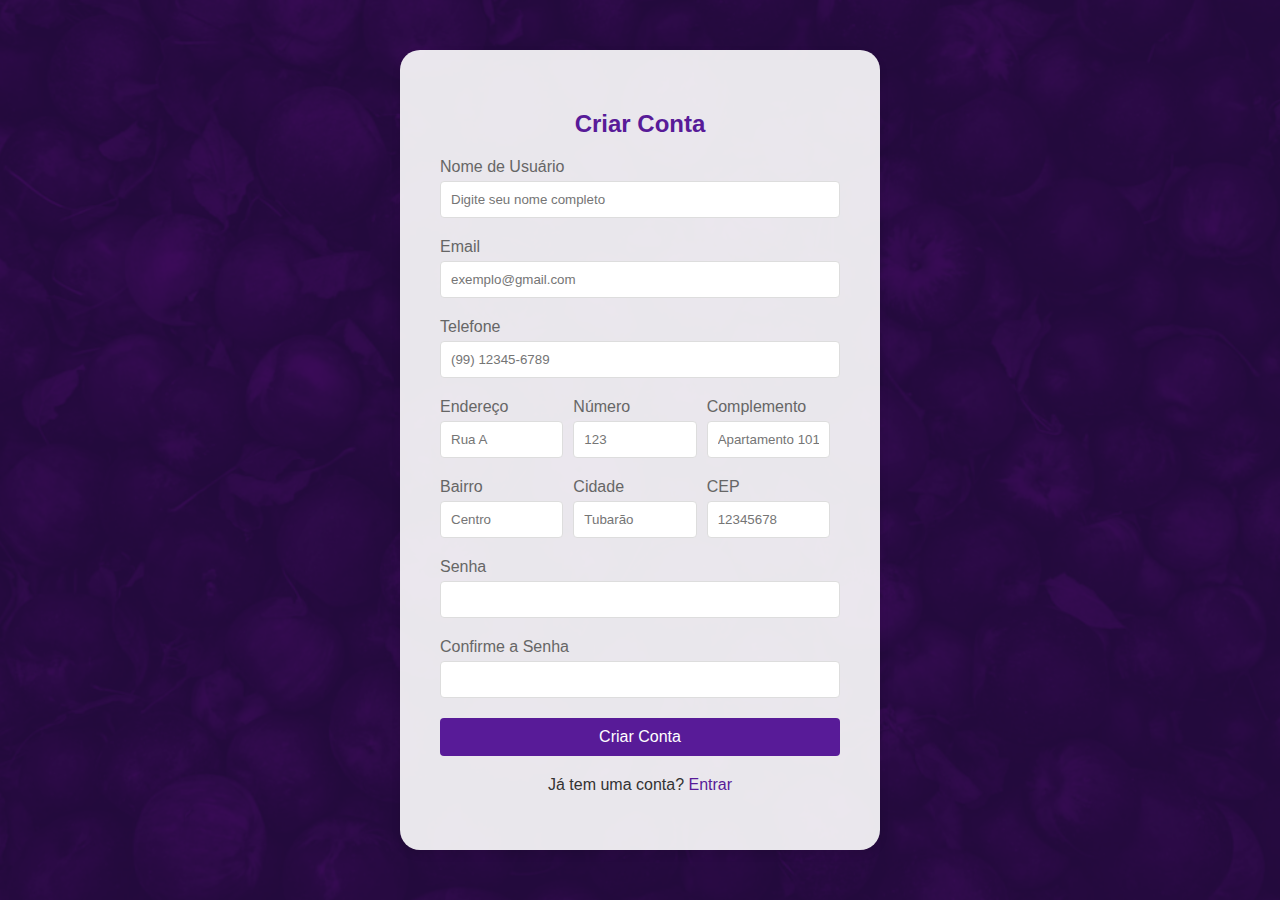
<file: criarconta.html>
<!DOCTYPE html>
<html lang="pt-br">
<head>
    <meta charset="UTF-8">
    <meta name="viewport" content="width=device-width, initial-scale=1.0">
    <title>Criar Conta - Chegou Açaí</title>
    <link rel="stylesheet" href="css/criarconta.css">
    <link rel="icon" href="images/iconelogo.ico" type="image/x-icon">
    <script src="js/login/criarconta.js"></script>
</head>
<body>
    <div class="overlay"></div>
    <div class="login-container">
        <h2>Criar Conta</h2>
        <form class="login-form" method="post" onsubmit="return validarFormulario()" action="php/cliente/processa_cadastro.php">
            <div class="form-group">
                <label for="nome">Nome de Usuário</label>
                <input type="text" id="nome" name="nome" class="form-control" placeholder="Digite seu nome completo" required>
            </div>
            <div class="form-group">
                <label for="email">Email</label>
                <input class="form-control" type="email" id="email" name="email" placeholder="exemplo@gmail.com" required>
            </div>
            <div class="form-group">
                <label for="telefone">Telefone</label>
                <input class="form-control" type="tel" id="telefone" name="telefone" placeholder="(99) 12345-6789" oninput="formatarTelefone(this)" required>
            </div>
            <div class="form-group-inline">
                <div class="form-group">
                    <label for="endereco">Endereço</label>
                    <input class="form-control" type="text" id="endereco" name="endereco" placeholder="Rua A" required>
                </div>
                <div class="form-group">
                    <label for="numero">Número</label>
                    <input class="form-control" type="text" id="numero" name="numero" placeholder="123" oninput="this.value = this.value.replace(/[^0-9]/g, '')" required>
                </div>
                <div class="form-group">
                    <label for="complemento">Complemento</label>
                    <input class="form-control" type="text" id="complemento" name="complemento" placeholder="Apartamento 101">
                </div>
            </div>
            <div class="form-group-inline">
                <div class="form-group">
                    <label for="bairro">Bairro</label>
                    <input class="form-control" type="text" id="bairro" name="bairro" placeholder="Centro" required>
                </div>
                <div class="form-group">
                    <label for="cidade">Cidade</label>
                    <input class="form-control" type="text" id="cidade" name="cidade" placeholder="Tubarão" required>
                </div>
                <div class="form-group">
                    <label for="cep">CEP</label>
                    <input class="form-control" type="text" id="cep" name="cep" placeholder="12345678" maxlength="9" oninput="formatarCEP(this)" required>
                </div>
            </div>
            <div class="form-group">
                <label for="senha">Senha</label>
                <input class="form-control" type="password" id="senha" name="senha" required>
                <div id="senha_error" class="error-message"></div>
            </div>
            <div class="form-group">
                <label for="senha_confirm">Confirme a Senha</label>
                <input class="form-control" type="password" id="senha_confirm" name="senha_confirm" required>
                <div id="senha_confirm_error" class="error-message"></div>
            </div>
            <input class="button" type="submit" value="Criar Conta">
        </form>
        <div class="footer">
            <p>Já tem uma conta? <a href="login.html">Entrar</a></p>
        </div>
    </div>
</body>
</html>
</file>
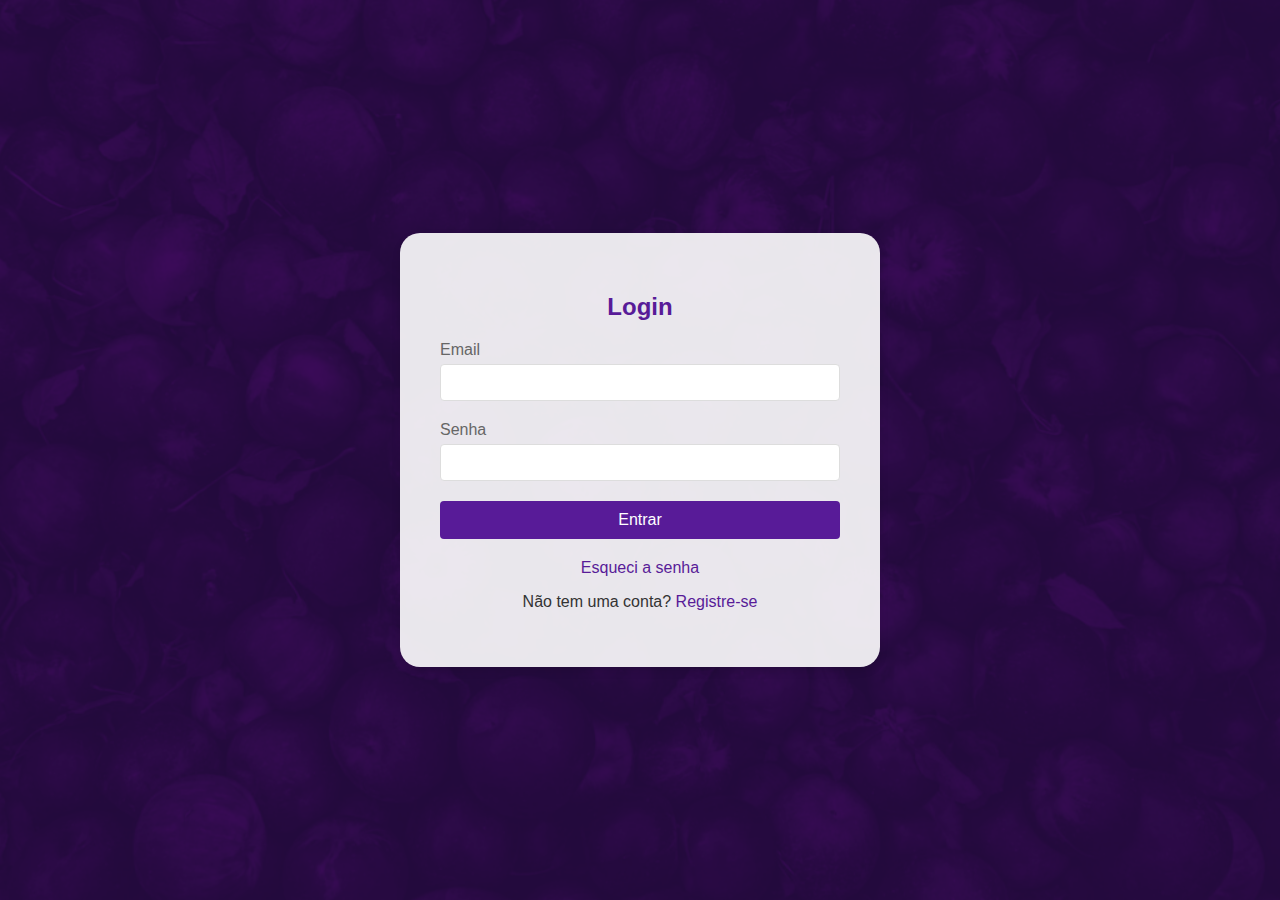
<file: login.html>
<!DOCTYPE html>
<html lang="pt-br">
<head>
    <meta charset="UTF-8">
    <meta name="viewport" content="width=device-width, initial-scale=1.0">
    <title>Login - Chegou Açaí</title>
    <link rel="stylesheet" href="css/login.css">
    <link rel="icon" href="images/iconelogo.ico" type="image/x-icon">
</head>
<body>
    <div class="overlay"></div>
    <div class="login-container">
        <h2>Login</h2>
        <form class="login-form" method="post" action="php/cliente/login.php">
            <div class="form-group">
                <label for="email">Email</label>
                <input type="email" id="email" name="email" required>
            </div>
            <div class="form-group">
                <label for="password">Senha</label>
                <input type="password" id="password" name="password" required>
            </div>
            <button type="submit" class="button">Entrar</button>
        </form>
        <div class="footer">
            <p><a href="redsenha.html">Esqueci a senha</a></p>
            <p>Não tem uma conta? <a href="criarconta.html">Registre-se</a></p>
        </div>
    </div>
</body>
</html>
</file>
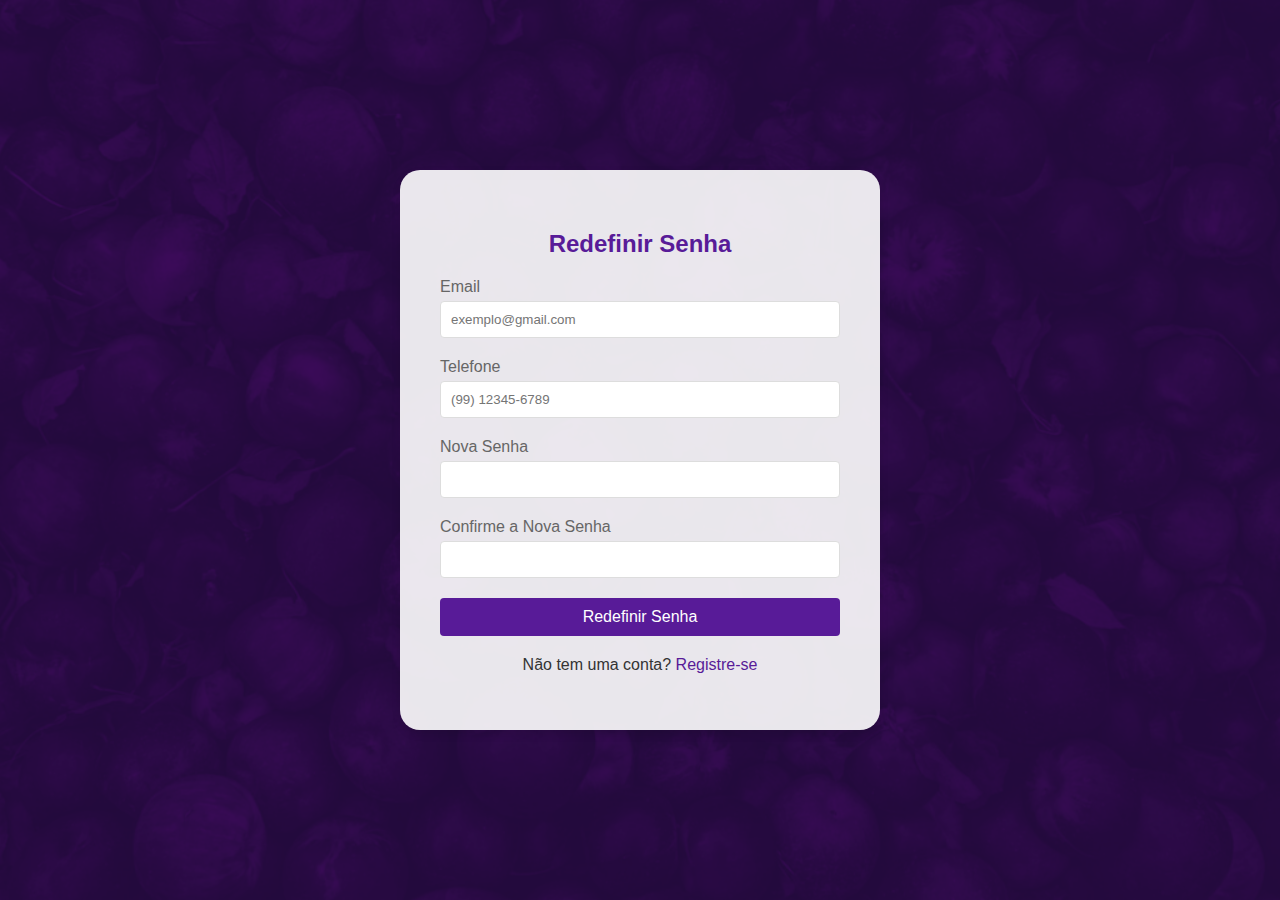
<file: redsenha.html>
<!DOCTYPE html>
<html lang="pt-br">
<head>
    <meta charset="UTF-8">
    <meta name="viewport" content="width=device-width, initial-scale=1.0">
    <title>Redefinir Senha - Chegou Açaí</title>
    <link rel="stylesheet" href="css/criarconta.css">
    <link rel="icon" href="images/iconelogo.ico" type="image/x-icon">
    <script src="js/login/criarconta.js"></script>
</head>
<body>
    <div class="overlay"></div>
    <div class="login-container">
        <h2>Redefinir Senha</h2>
        <form class="login-form" method="post" onsubmit="return validarFormulario()" action="php/cliente/redefinir_senha.php">
            <div class="form-group">
                <label for="email">Email</label>
                <input class="form-control" type="email" id="email" name="email" placeholder="exemplo@gmail.com" required>
            </div>
            <div class="form-group">
                <label for="telefone">Telefone</label>
                <input class="form-control" type="tel" id="telefone" name="telefone" placeholder="(99) 12345-6789" oninput="formatarTelefone(this)" required>
            </div>
            <div class="form-group">
                <label for="senha">Nova Senha</label>
                <input class="form-control" type="password" id="senha" name="senha" required>
                <div id="senha_error" class="error-message"></div>
            </div>
            <div class="form-group">
                <label for="senha_confirm">Confirme a Nova Senha</label>
                <input class="form-control" type="password" id="senha_confirm" name="senha_confirm" required>
                <div id="senha_confirm_error" class="error-message"></div>
            </div>
            <input class="button" type="submit" value="Redefinir Senha">
        </form>
        <div class="footer">
            <p>Não tem uma conta? <a href="criarconta.html">Registre-se</a></p>
        </div>
    </div>
</body>
</html>
</file>
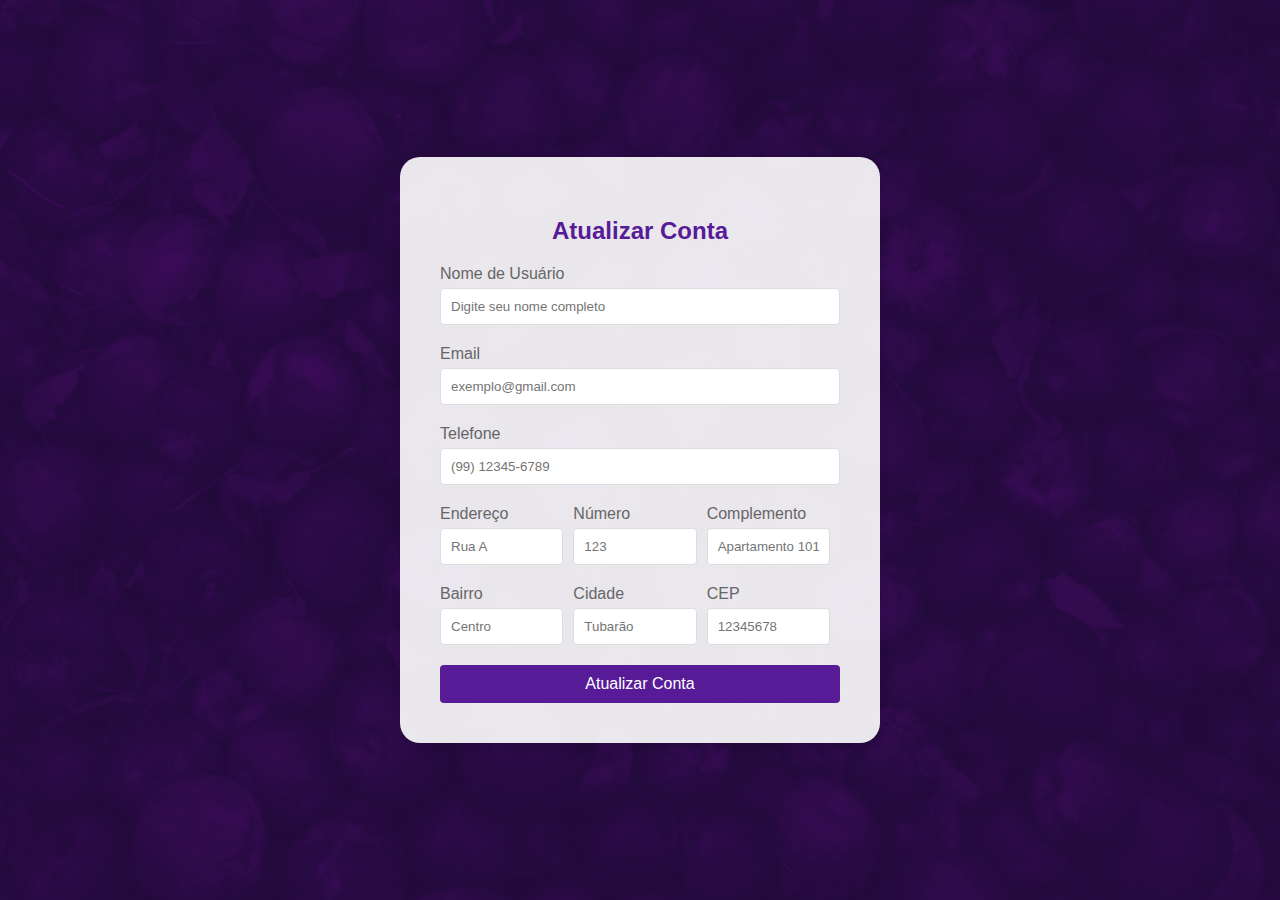
<file: admin/manipulacao/cliente/updatecliente.html>
<!DOCTYPE html>
<html lang="pt-br">
<head>
    <meta charset="UTF-8">
    <meta name="viewport" content="width=device-width, initial-scale=1.0">
    <title>Atualizar Conta - Chegou Açaí</title>
    <link rel="stylesheet" href="../../../css/criarconta.css">
    <link rel="icon" href="../../images/iconelogo.ico" type="image/x-icon">
    <script src="https://code.jquery.com/jquery-3.6.0.min.js"></script>
    <script src="../../../js/login/criarconta.js"></script>
    <script src="../../js/cliente/updatecliente.js"></script>
</head>
<body>
    <div class="overlay"></div>
    <div class="login-container">
        <h2>Atualizar Conta</h2>
        <form class="login-form" method="post" onsubmit="return validarFormulario()" action="../../php/cliente/update_cliente.php">
            <input type="hidden" id="clienteId" name="id"> <!-- Campo hidden para enviar o ID do cliente -->

            <div class="form-group">
                <label for="nome">Nome de Usuário</label>
                <input type="text" id="nome" name="nome" class="form-control" placeholder="Digite seu nome completo" required>
            </div>
            <div class="form-group">
                <label for="email">Email</label>
                <input class="form-control" type="email" id="email" name="email" placeholder="exemplo@gmail.com" required>
            </div>
            <div class="form-group">
                <label for="telefone">Telefone</label>
                <input class="form-control" type="tel" id="telefone" name="telefone" placeholder="(99) 12345-6789" oninput="formatarTelefone(this)" required>
            </div>
            <div class="form-group-inline">
                <div class="form-group">
                    <label for="endereco">Endereço</label>
                    <input class="form-control" type="text" id="endereco" name="endereco" placeholder="Rua A" required>
                </div>
                <div class="form-group">
                    <label for="numero">Número</label>
                    <input class="form-control" type="text" id="numero" name="numero" placeholder="123" oninput="this.value = this.value.replace(/[^0-9]/g, '')" required>
                </div>
                <div class="form-group">
                    <label for="complemento">Complemento</label>
                    <input class="form-control" type="text" id="complemento" name="complemento" placeholder="Apartamento 101">
                </div>
            </div>
            <div class="form-group-inline">
                <div class="form-group">
                    <label for="bairro">Bairro</label>
                    <input class="form-control" type="text" id="bairro" name="bairro" placeholder="Centro" required>
                </div>
                <div class="form-group">
                    <label for="cidade">Cidade</label>
                    <input class="form-control" type="text" id="cidade" name="cidade" placeholder="Tubarão" required>
                </div>
                <div class="form-group">
                    <label for="cep">CEP</label>
                    <input class="form-control" type="text" id="cep" name="cep" placeholder="12345678" maxlength="9" oninput="formatarCEP(this)" required>
                </div>
            </div>
            <input class="button" type="submit" value="Atualizar Conta">
        </form>
    </div>
</body>
</html>
</file>
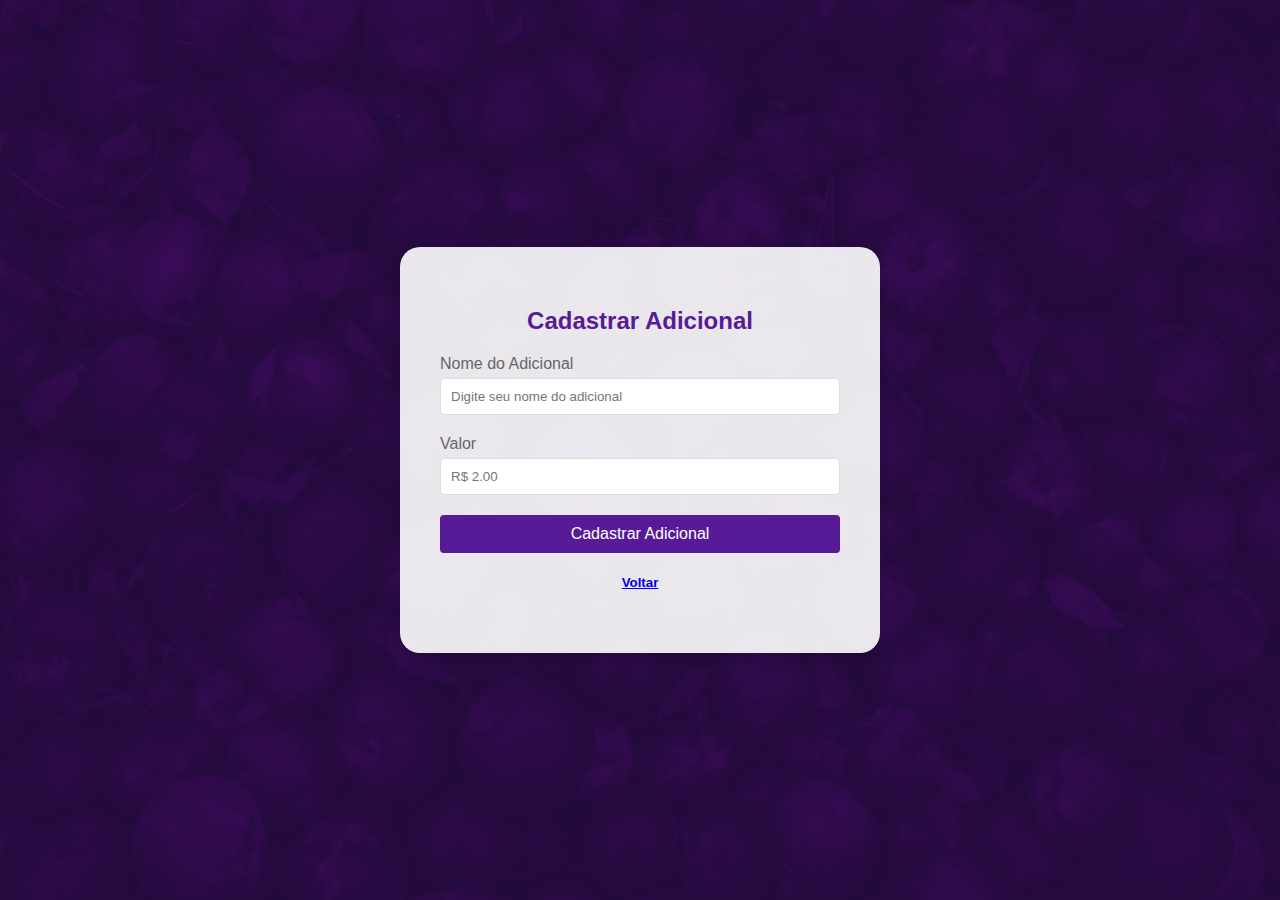
<file: admin/manipulacao/produto/insertadicional.html>
<!DOCTYPE html>
<html lang="pt-br">
<head>
    <meta charset="UTF-8">
    <meta name="viewport" content="width=device-width, initial-scale=1.0">
    <title>Cadastrar Adicional - Chegou Açaí</title>
    <link rel="stylesheet" href="../../../css/criarconta.css">
    <link rel="icon" href="../../images/iconelogo.ico" type="image/x-icon">
    <script src="https://code.jquery.com/jquery-3.6.0.min.js"></script>
    <script src="../../js/produto/insertproduto.js"></script>
</head>
<body>
    <div class="overlay"></div>
    <div class="login-container">
        <h2>Cadastrar Adicional</h2>
        <form class="login-form" method="post" action="../../php/produto/processa_adicional.php">
            <div class="form-group">
                <label for="nome">Nome do Adicional</label>
                <input type="text" id="nome" name="nome" class="form-control" placeholder="Digite seu nome do adicional" required>
            </div>
            <div class="form-group">
                <label for="valor">Valor</label>
                <input class="form-control" type="text" id="valor" name="valor" placeholder="R$ 2.00" required>
            </div>
            <input class="button" type="submit" value="Cadastrar Adicional">
            <a href = "../../index.html"><h5>Voltar</h5></a>
        </form>
    </div>
</body>
</html>
</file>
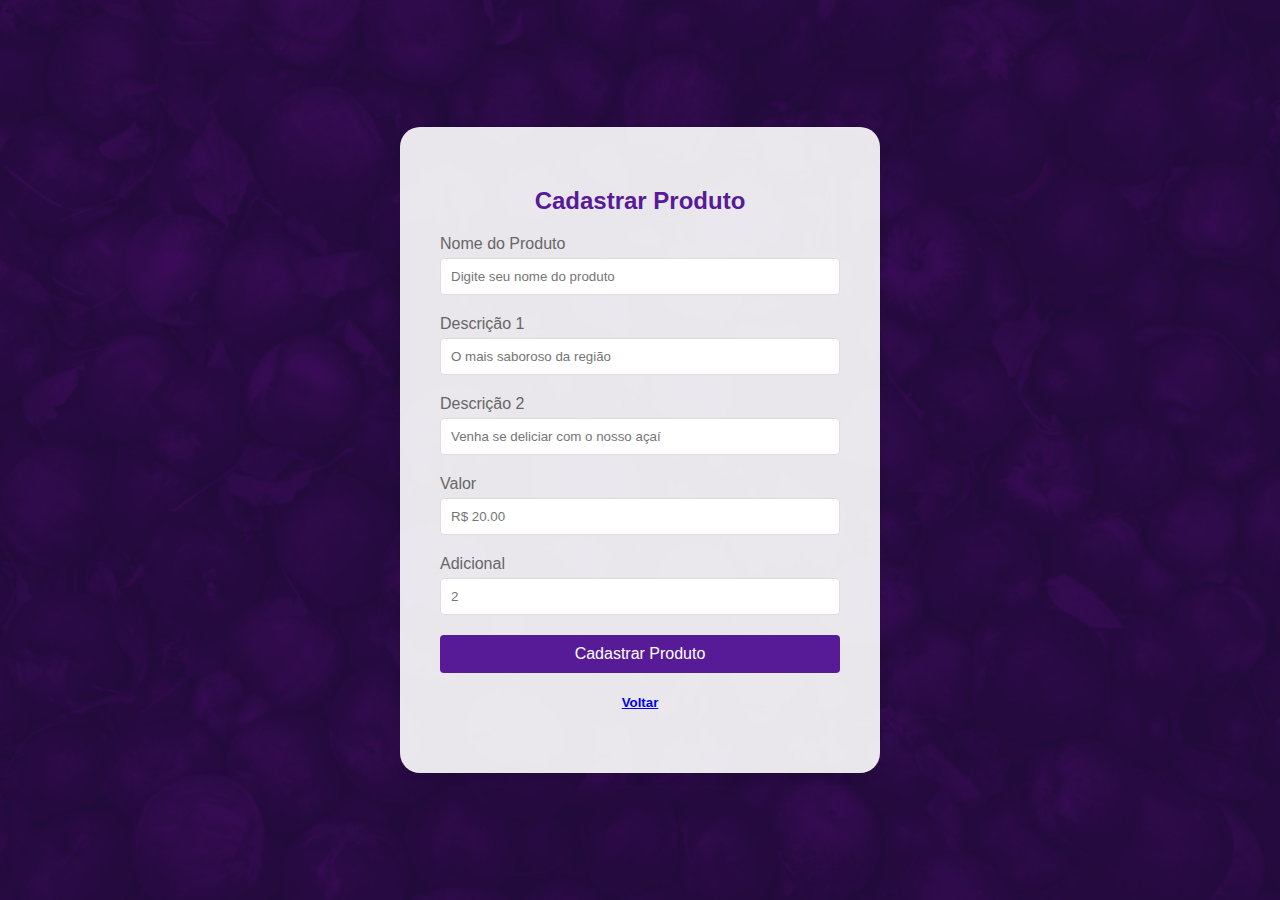
<file: admin/manipulacao/produto/insertproduto.html>
<!DOCTYPE html>
<html lang="pt-br">
<head>
    <meta charset="UTF-8">
    <meta name="viewport" content="width=device-width, initial-scale=1.0">
    <title>Cadastrar Produto - Chegou Açaí</title>
    <link rel="stylesheet" href="../../../css/criarconta.css">
    <link rel="icon" href="../../images/iconelogo.ico" type="image/x-icon">
    <script src="https://code.jquery.com/jquery-3.6.0.min.js"></script>
    <script src="../../js/produto/insertproduto.js"></script>
</head>
<body>
    <div class="overlay"></div>
    <div class="login-container">
        <h2>Cadastrar Produto</h2>
        <form class="login-form" method="post" action="../../php/produto/processa_produto.php">
            <div class="form-group">
                <label for="nome">Nome do Produto</label>
                <input type="text" id="nome" name="nome" class="form-control" placeholder="Digite seu nome do produto" required>
            </div>
            <div class="form-group">
                <label for="desc1">Descrição 1</label>
                <input class="form-control" type="text" id="desc1" name="desc1" placeholder="O mais saboroso da região" required>
            </div>
            <div class="form-group">
                <label for="desc2">Descrição 2</label>
                <input class="form-control" type="text" id="desc2" name="desc2" placeholder="Venha se deliciar com o nosso açaí" required>
            </div>
            <div class="form-group">
                <label for="valor">Valor</label>
                <input class="form-control" type="text" id="valor" name="valor" placeholder="R$ 20.00" required>
            </div>
            <div class="form-group">
                <label for="adicional">Adicional</label>
                <input class="form-control" type="number" id="adicional" name="adicional" placeholder="2" required>
            </div>
            <input class="button" type="submit" value="Cadastrar Produto"><br>
            <a href = "../../index.html"><h5>Voltar</h5></a>
        </form>
    </div>

    <script>
        
    </script>
</body>
</html>
</file>
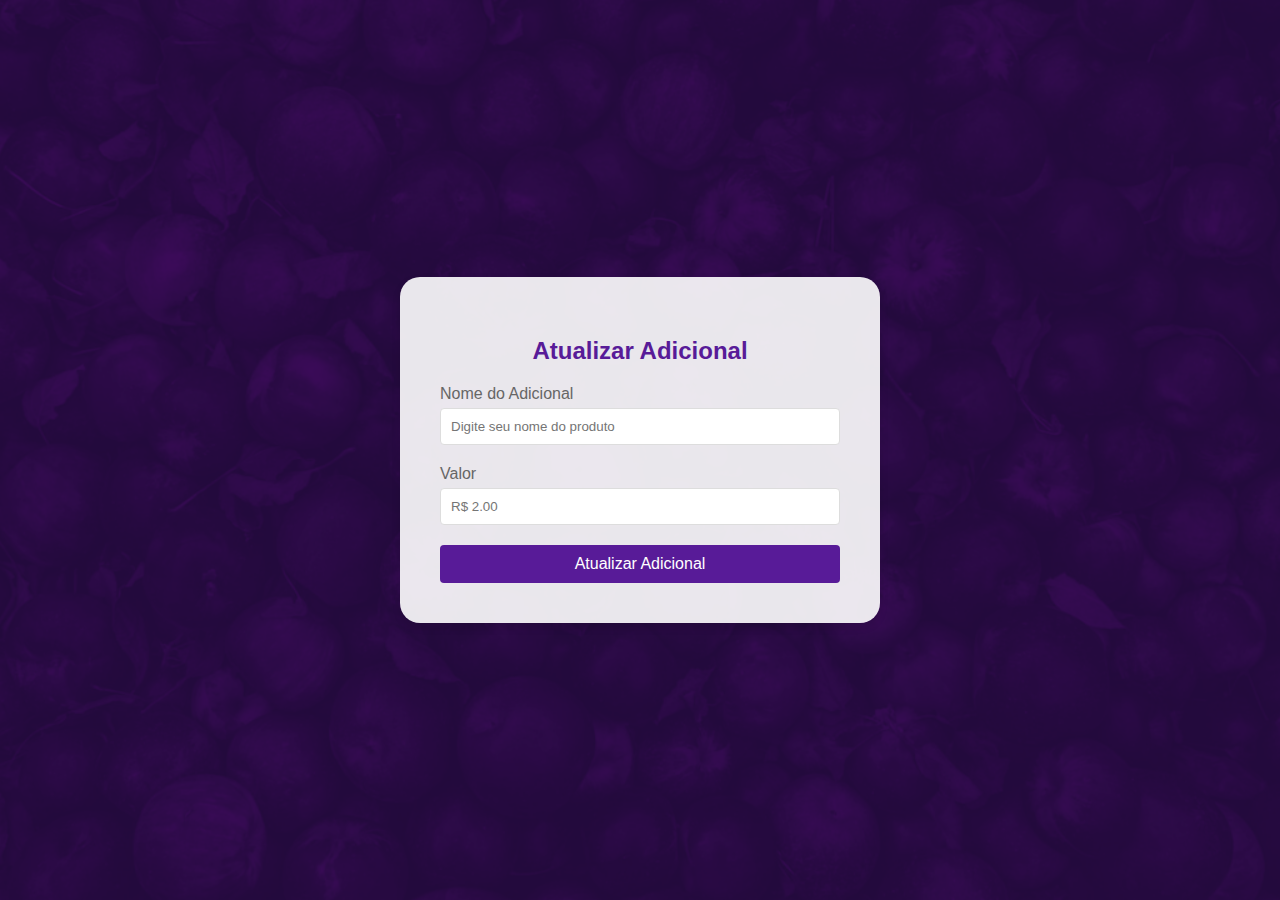
<file: admin/manipulacao/produto/updateadicional.html>
<!DOCTYPE html>
<html lang="pt-br">
<head>
    <meta charset="UTF-8">
    <meta name="viewport" content="width=device-width, initial-scale=1.0">
    <title>Atualizar Adicional - Chegou Açaí</title>
    <link rel="stylesheet" href="../../../css/criarconta.css">
    <link rel="icon" href="../../images/iconelogo.ico" type="image/x-icon">
    <script src="https://code.jquery.com/jquery-3.6.0.min.js"></script>
    <script src="../../js/produto/updateadicional.js"></script>
</head>
<body>
    <div class="overlay"></div>
    <div class="login-container">
        <h2>Atualizar Adicional</h2>
        <form class="login-form" method="post" action="../../php/produto/update_adicional.php">
            <input type="hidden" id="produtoId" name="id"> <!-- Campo hidden para enviar o ID do adicional -->
            <div class="form-group">
                <label for="nome">Nome do Adicional</label>
                <input type="text" id="nome" name="nome" class="form-control" placeholder="Digite seu nome do produto" required>
            </div>
            <div class="form-group">
                <label for="valor">Valor</label>
                <input class="form-control" type="text" id="valor" name="valor" placeholder="R$ 2.00" required>
            </div>
            <input class="button" type="submit" value="Atualizar Adicional">
        </form>
    </div>
</body>
</html>
</file>
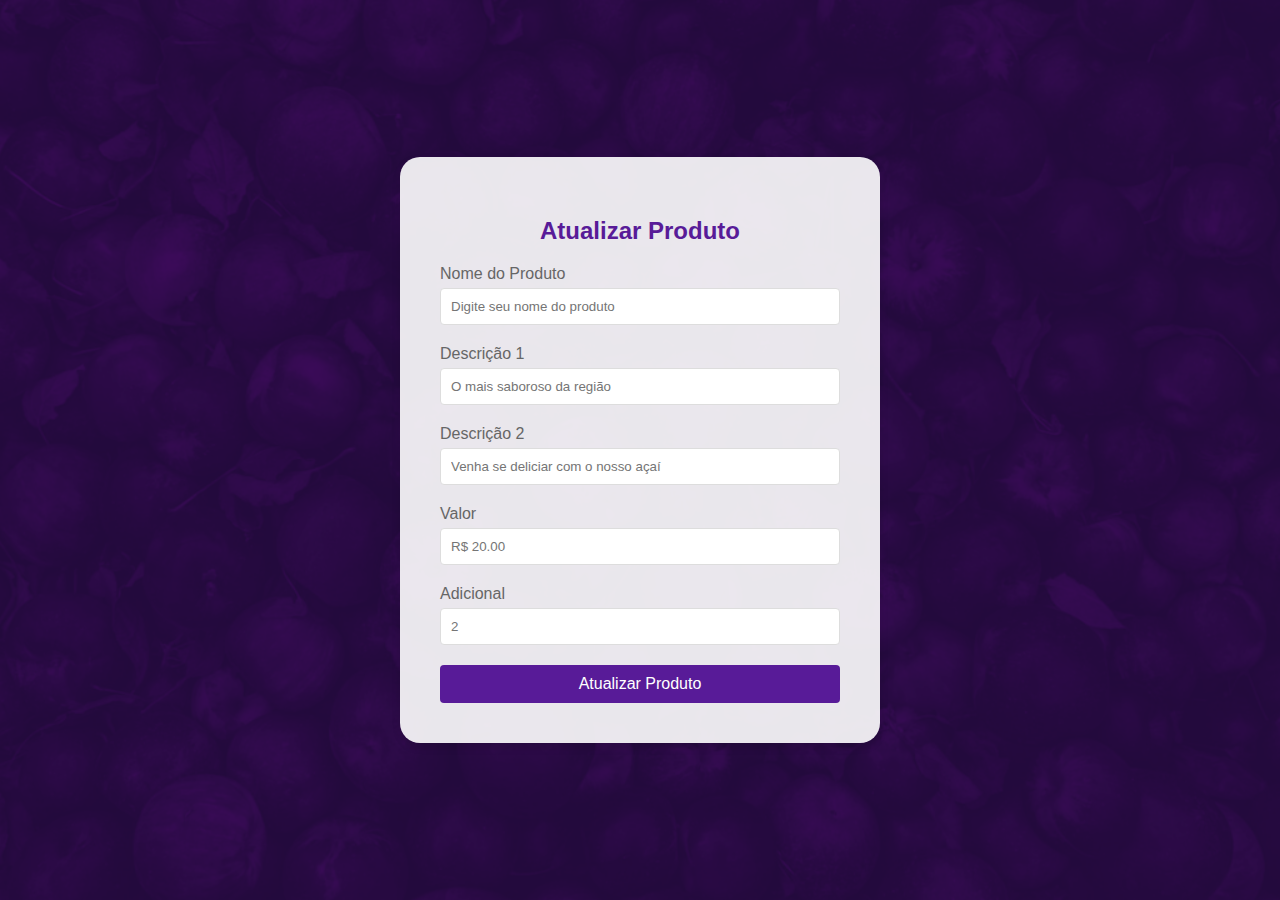
<file: admin/manipulacao/produto/updateproduto.html>
<!DOCTYPE html>
<html lang="pt-br">
<head>
    <meta charset="UTF-8">
    <meta name="viewport" content="width=device-width, initial-scale=1.0">
    <title>Atualizar Produto - Chegou Açaí</title>
    <link rel="stylesheet" href="../../../css/criarconta.css">
    <link rel="icon" href="../../images/iconelogo.ico" type="image/x-icon">
    <script src="https://code.jquery.com/jquery-3.6.0.min.js"></script>
    <script src="../../js/produto/updateproduto.js"></script>
</head>
<body>
    <div class="overlay"></div>
    <div class="login-container">
        <h2>Atualizar Produto</h2>
        <form class="login-form" method="post" action="../../php/produto/update_produto.php">
            <input type="hidden" id="produtoId" name="id"> <!-- Campo hidden para enviar o ID do produto -->
            <div class="form-group">
                <label for="nome">Nome do Produto</label>
                <input type="text" id="nome" name="nome" class="form-control" placeholder="Digite seu nome do produto" required>
            </div>
            <div class="form-group">
                <label for="desc1">Descrição 1</label>
                <input class="form-control" type="text" id="desc1" name="desc1" placeholder="O mais saboroso da região" required>
            </div>
            <div class="form-group">
                <label for="desc2">Descrição 2</label>
                <input class="form-control" type="text" id="desc2" name="desc2" placeholder="Venha se deliciar com o nosso açaí" required>
            </div>
            <div class="form-group">
                <label for="valor">Valor</label>
                <input class="form-control" type="text" id="valor" name="valor" placeholder="R$ 20.00" required>
            </div>
            <div class="form-group">
                <label for="adicional">Adicional</label>
                <input class="form-control" type="number" id="adicional" name="adicional" placeholder="2" required>
            </div>
            <input class="button" type="submit" value="Atualizar Produto">
        </form>
    </div>

    <script>
        
    </script>
</body>
</html>
</file>
<file: css/criarconta.css>
body {
    display: flex;
    justify-content: center;
    align-items: center;
    height: 100vh;
    margin: 0;
    background: url('../images/banner2.png') no-repeat center center fixed;
    background-size: cover;
    font-family: 'Roboto', sans-serif;
    color: #333;
}

.overlay {
    position: absolute;
    top: 0;
    left: 0;
    right: 0;
    bottom: 0;
    background: rgba(0, 0, 0, 0.6);
}

.login-container {
    margin-left: 10px;
    margin-right: 10px;
    position: relative;
    z-index: 2;
    width: 100%;
    max-width: 400px;
    background-color: rgba(255, 255, 255, 0.9);
    padding: 40px;
    border-radius: 20px;
    box-shadow: 0 4px 8px rgba(0, 0, 0, 0.1);
    text-align: center;
}

.login-container h2 {
    margin-bottom: 20px;
    color: #581b98;
}

.form-group {
    margin-bottom: 20px;
    text-align: left;
}

.form-group label {
    display: block;
    margin-bottom: 5px;
    color: #666;
}

.form-group input {
    width: 100%;
    padding: 10px;
    border: 1px solid #ddd;
    border-radius: 4px;
    box-sizing: border-box;
    transition: border-color 0.3s;
}

.form-group input:focus {
    border-color: #581b98;
    outline: none;
}

.button {
    width: 100%;
    padding: 10px;
    background-color: #581b98;
    color: #fff;
    border: none;
    border-radius: 4px;
    font-size: 16px;
    cursor: pointer;
    transition: background-color 0.3s;
}

.button:hover {
    background-color: #3e1367;
}

.footer {
    margin-top: 20px;
}

.footer a {
    color: #581b98;
    text-decoration: none;
    transition: color 0.3s;
}

.footer a:hover {
    color: #3e1367;
}

	/* Estilo para o popup do SweetAlert */
.swal2-popup {
    background-color: #581b98; /* Rosa claro */
    border-radius: 10px;
}

/* Estilo para o título do popup */
.swal2-title {
    color: white; /* Roxo escuro */
    font-size: 24px;
}

/* Estilo para o ícone do popup */
.swal2-icon svg {
    fill: #faee1c; /* Rosa escuro */
    height: 48px;
    width: 48px;
}

/* Estilo para o texto do popup */
.swal2-content {
    color: white; /* Roxo claro */
    font-size: 18px;
}

/* Estilo para o botão de confirmação do popup */
.swal2-confirm {
    background-color: #faee1c; /* Amarelo escuro */
    border: none;
    border-radius: 5px;
    color: #fffa9f; /* Amarelo claro */
    font-size: 18px;
    padding: 10px 20px;
}

/* Estilo para o botão de confirmação do popup quando focado */
.swal2-confirm:focus {
    box-shadow: 0 0 5px #fffa9f; /* Amarelo claro */
}

/* Estilos CSS para o layout dos campos de endereço */
.form-group-inline {
    display: flex;
    justify-content: space-between;
}
.form-group-inline .form-group {
    flex: 1;
    margin-right: 10px; /* Espaçamento entre os campos */
}

.error-message {
    color: red;
    font-size: 0.9em;
}
</file>
<file: css/login.css>
body {
    display: flex;
    justify-content: center;
    align-items: center;
    height: 100vh;
    margin: 0;
    background: url('../images/banner2.png') no-repeat center center fixed;
    background-size: cover;
    font-family: 'Roboto', sans-serif;
    color: #333;
}

.overlay {
    position: absolute;
    top: 0;
    left: 0;
    right: 0;
    bottom: 0;
    background: rgba(0, 0, 0, 0.6);
}

.login-container {
    margin-left: 10px;
    margin-right: 10px;
    position: relative;
    z-index: 2;
    width: 100%;
    max-width: 400px;
    background-color: rgba(255, 255, 255, 0.9);
    padding: 40px;
    border-radius: 20px;
    box-shadow: 0 4px 8px rgba(0, 0, 0, 0.1);
    text-align: center;
}

.login-container h2 {
    margin-bottom: 20px;
    color: #581b98;
}

.form-group {
    margin-bottom: 20px;
    text-align: left;
}

.form-group label {
    display: block;
    margin-bottom: 5px;
    color: #666;
}

.form-group input {
    width: 100%;
    padding: 10px;
    border: 1px solid #ddd;
    border-radius: 4px;
    box-sizing: border-box;
    transition: border-color 0.3s;
}

.form-group input:focus {
    border-color: #581b98;
    outline: none;
}

.button {
    width: 100%;
    padding: 10px;
    background-color: #581b98;
    color: #fff;
    border: none;
    border-radius: 4px;
    font-size: 16px;
    cursor: pointer;
    transition: background-color 0.3s;
}

.button:hover {
    background-color: #3e1367;
}

.footer {
    margin-top: 20px;
}

.footer a {
    color: #581b98;
    text-decoration: none;
    transition: color 0.3s;
}

.footer a:hover {
    color: #3e1367;
}


	/* Estilo para o popup do SweetAlert */
.swal2-popup {
    background-color: #581b98; /* Rosa claro */
    border-radius: 10px;
}

/* Estilo para o título do popup */
.swal2-title {
    color: white; /* Roxo escuro */
    font-size: 24px;
}

/* Estilo para o ícone do popup */
.swal2-icon svg {
    fill: #faee1c; /* Rosa escuro */
    height: 48px;
    width: 48px;
}

/* Estilo para o texto do popup */
.swal2-content {
    color: white; /* Roxo claro */
    font-size: 18px;
}

/* Estilo para o botão de confirmação do popup */
.swal2-confirm {
    background-color: #faee1c; /* Amarelo escuro */
    border: none;
    border-radius: 5px;
    color: #fffa9f; /* Amarelo claro */
    font-size: 18px;
    padding: 10px 20px;
}

/* Estilo para o botão de confirmação do popup quando focado */
.swal2-confirm:focus {
    box-shadow: 0 0 5px #fffa9f; /* Amarelo claro */
}
</file>
